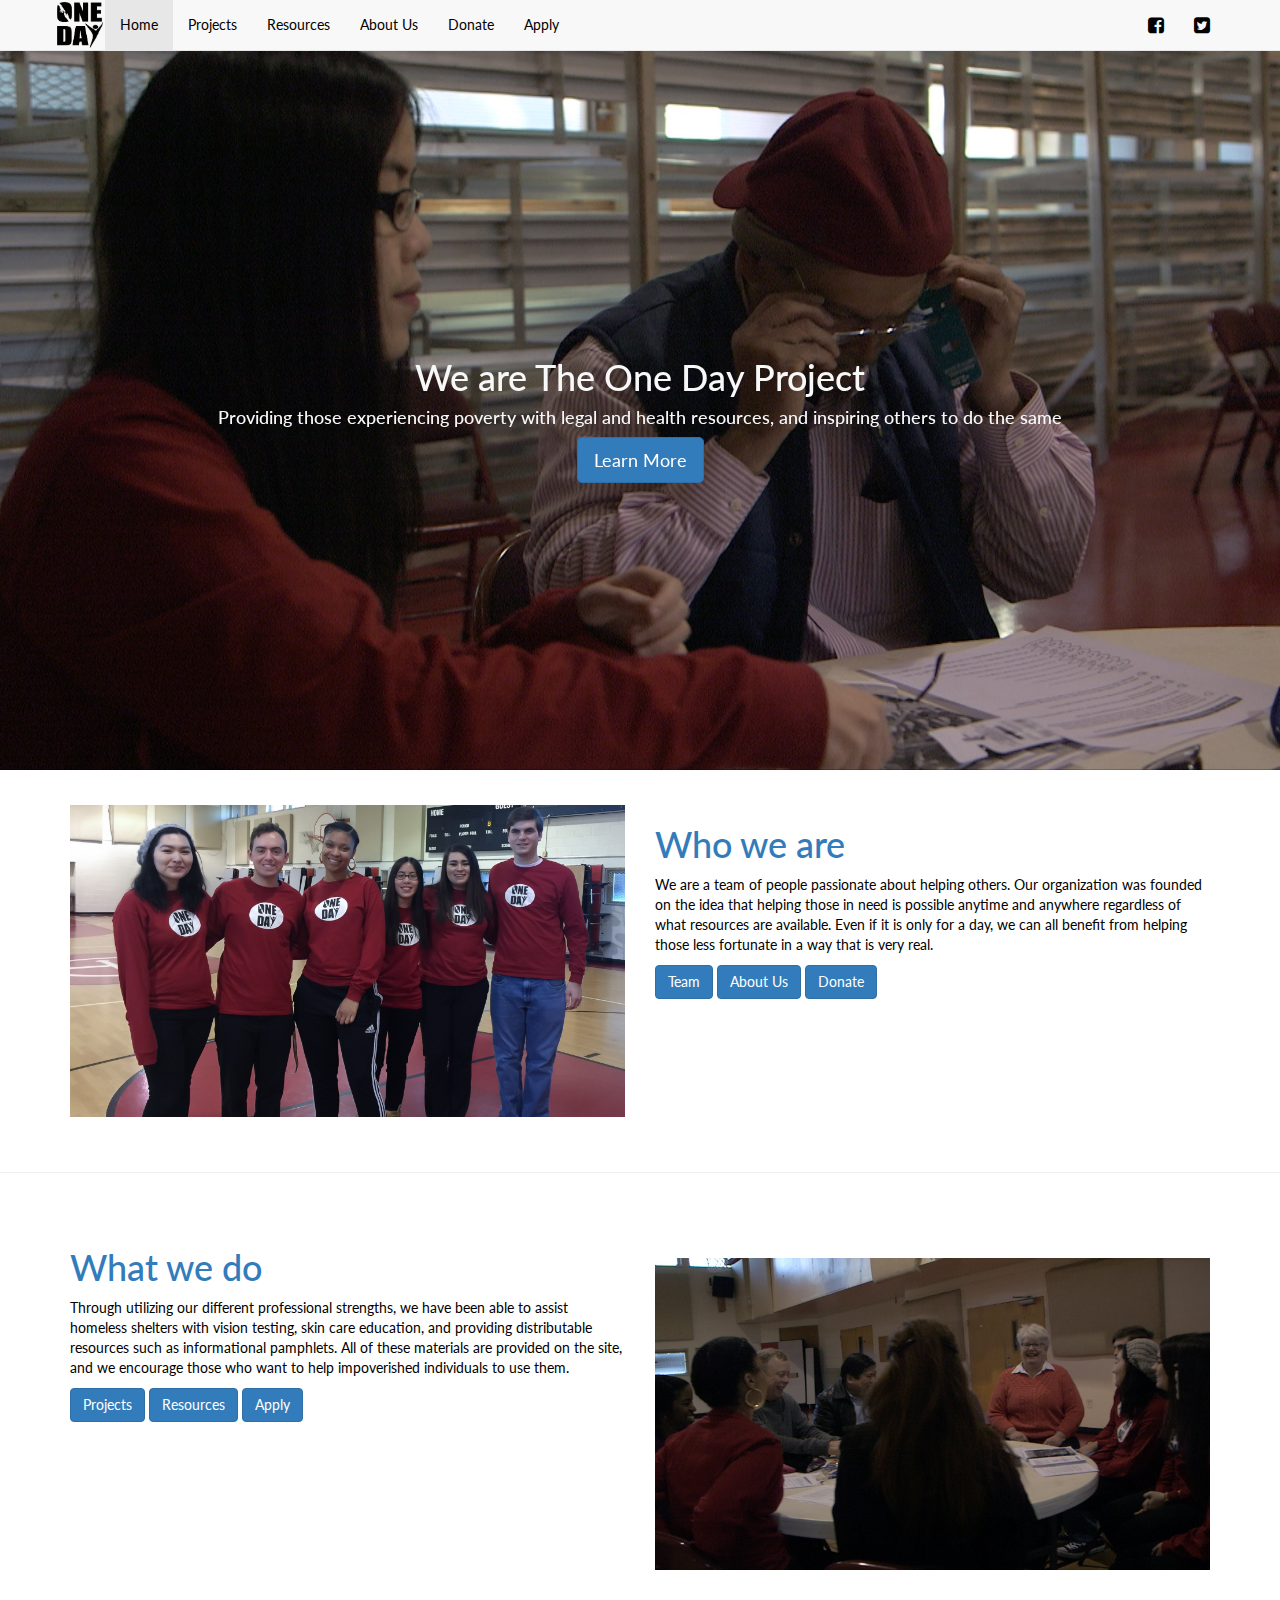
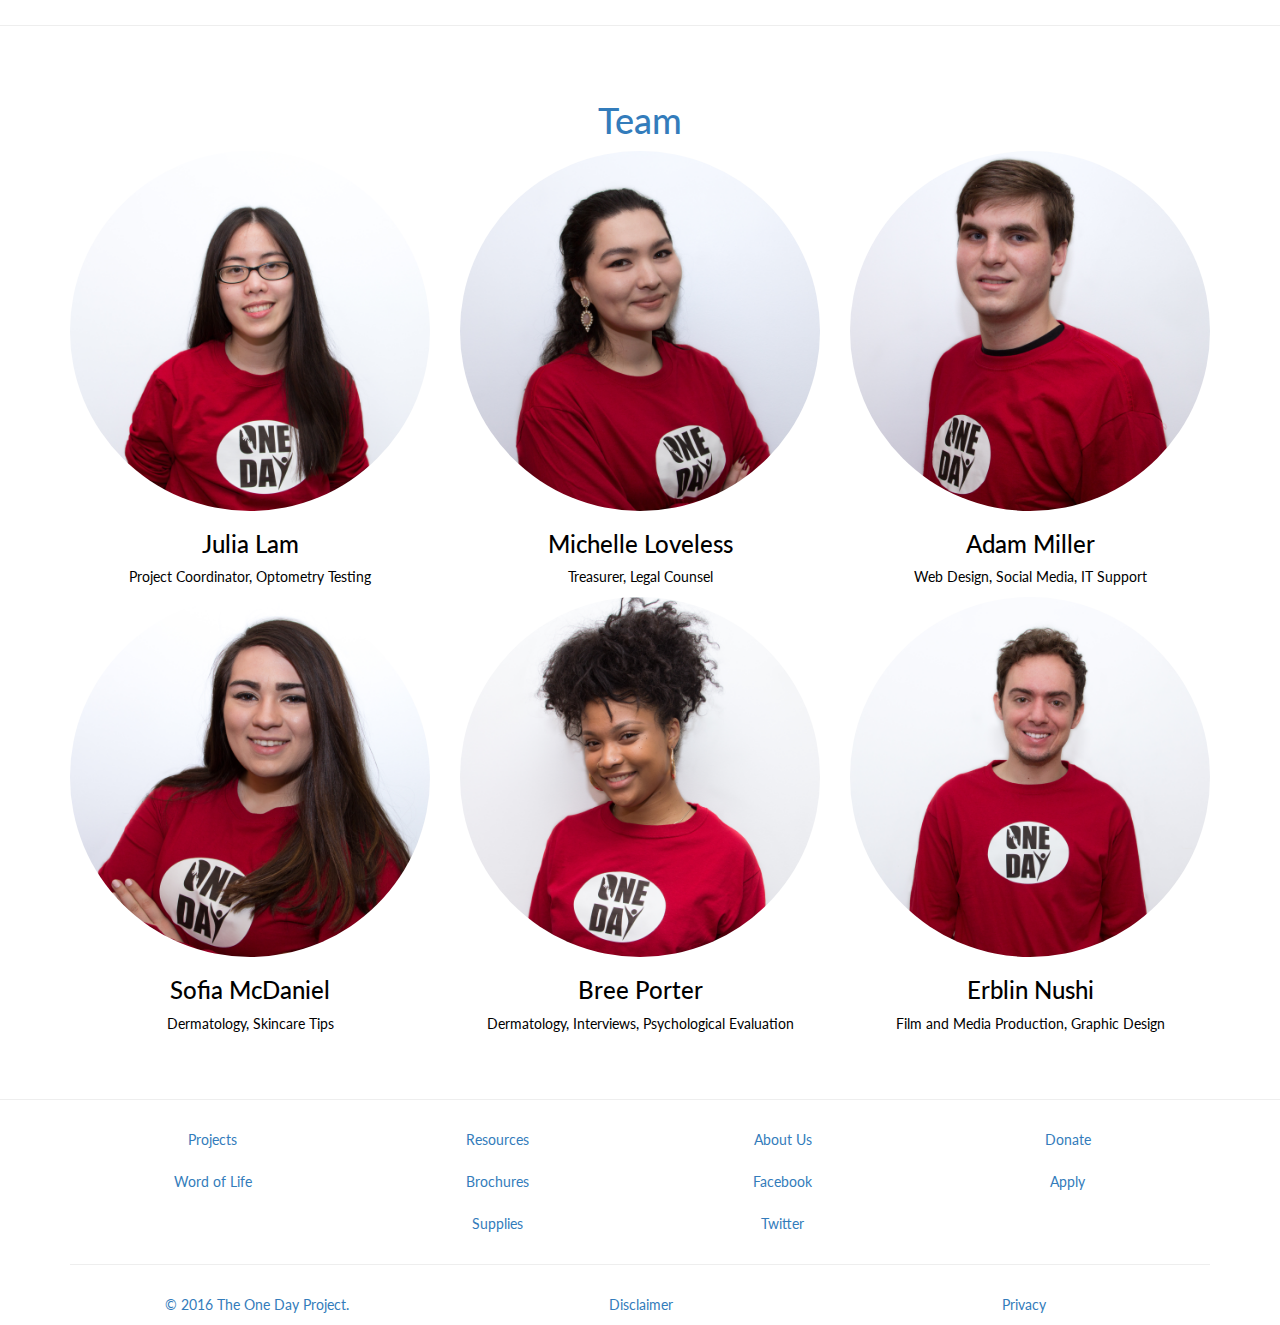
<file: index.html>
<!DOCTYPE html>
<html>
	<head>
		<link rel="apple-touch-icon" sizes="57x57" href="/apple-touch-icon-57x57.png">
		<link rel="apple-touch-icon" sizes="60x60" href="/apple-touch-icon-60x60.png">
		<link rel="apple-touch-icon" sizes="72x72" href="/apple-touch-icon-72x72.png">
		<link rel="apple-touch-icon" sizes="76x76" href="/apple-touch-icon-76x76.png">
		<link rel="apple-touch-icon" sizes="114x114" href="/apple-touch-icon-114x114.png">
		<link rel="apple-touch-icon" sizes="120x120" href="/apple-touch-icon-120x120.png">
		<link rel="apple-touch-icon" sizes="144x144" href="/apple-touch-icon-144x144.png">
		<link rel="apple-touch-icon" sizes="152x152" href="/apple-touch-icon-152x152.png">
		<link rel="apple-touch-icon" sizes="180x180" href="/apple-touch-icon-180x180.png">
		<link rel="icon" type="image/png" href="/favicon-32x32.png" sizes="32x32">
		<link rel="icon" type="image/png" href="/favicon-194x194.png" sizes="194x194">
		<link rel="icon" type="image/png" href="/favicon-96x96.png" sizes="96x96">
		<link rel="icon" type="image/png" href="/android-chrome-192x192.png" sizes="192x192">
		<link rel="icon" type="image/png" href="/favicon-16x16.png" sizes="16x16">
		<link rel="manifest" href="/manifest.json">
		<link rel="mask-icon" href="/safari-pinned-tab.svg" color="#000000">		
		<meta charset="utf-8">
		<meta name="viewport" content="width=device-width, initial-scale=1">
		<meta name="msapplication-TileColor" content="#da532c">
		<meta name="msapplication-TileImage" content="/mstile-144x144.png">
		<meta name="theme-color" content="#ffffff">
		<meta charset="utf-8">
		<meta name="viewport" content="width=device-width, initial-scale=1">
		<script type="text/javascript" src="/main/js/jquery.min.js"></script>
		<script type="text/javascript" src="/main/js/bootstrap.min.js"></script>
		<script type="text/javascript" src="/main/js/main.js"></script>
		<link href="/main/font-awesome/css/font-awesome.min.css" rel="stylesheet" type="text/css">
		<link href="/main/css/bootstrap.css" rel="stylesheet" type="text/css">
		<link href="/main/css/main.css" rel="stylesheet" type="text/css">
		<link href="res/css/main.css" rel="stylesheet" type="text/css">
		<title>The One Day Project</title>
	</head>
	<body>
		<nav class="navbar navbar-default navbar-fixed-top">
			<div class="container">
				<div class="navbar-header">
					<button type="button" class="navbar-toggle collapsed" data-toggle="collapse" data-target="#navbar" aria-expanded="false" aria-controls="navbar">
					<span class="sr-only">Toggle navigation</span>
					<span class="icon-bar"></span>
					<span class="icon-bar"></span>
					<span class="icon-bar"></span>
					</button>
					<a class="navbar-brand" href="/"><img src="/main/images/logosquare.png"/></a>
				</div>
				<div id="navbar" class="navbar-collapse collapse">
					<ul class="nav navbar-nav">
						<li class="active"><a href="/">Home</a></li>
						<li><a href="/projects/">Projects</a></li>
						<li><a href="/resources/">Resources</a></li>
						<li><a href="/about/">About Us</a></li>
						<li><a href="/donate/">Donate</a></li>
						<li><a href="/apply/">Apply</a></li>
					</ul>
					<ul class="nav navbar-nav navbar-right social">
						<li><a href="https://facebook.com/TheOneDayProject"><i class="fa fa-facebook-square fa-lg" aria-hidden="true"></i></a></li>
						<li><a href="https://twitter.com/OneDayProjectHQ"><i class="fa fa-twitter-square fa-lg" aria-hidden="true"></i></a></li>
					</ul>
				</div><!--/.nav-collapse -->
				<div id="navbar">
			</div>
		</nav>
		<div id="container">
			<div id="carousel" class="carousel slide carousel-fade" data-ride="carousel" data-pause="false" data-interval="5000">
				<div class="overlay">
					<h1>We are The One Day Project</h1>
					<h4 id="missionstatement">Providing those experiencing poverty with legal and health resources, and inspiring others to do the same</h2>
					<a id="btn-learnmore" class="btn btn-lg btn-primary" href="#learnmore">Learn More</a>
				</div>
				<div class="carousel-inner">
					<div class="active item">
						<img src="res/images/slide0.jpg"/>
					</div>
					<div class="item">
						<img src="res/images/slide1.jpg"/>
					</div>
					<div class="item">
						<img src="res/images/slide2.jpg"/>
					</div>
					<div class="item">
						<img src="res/images/slide3.jpg"/>
					</div>
					<div class="item">
						<img src="res/images/slide4.jpg"/>
					</div>
				</div>
			</div>
		</div>
		<div id="learnmore" class="section">
			<div class="container">
				<div class="row">
					<div class="col-md-6">
						<img src="res/images/whoweare.jpg" class="img-responsive">
					</div>
					<div class="col-md-6">
						<h1 class="text-primary">Who we are</h1>
						<p>We are a team of people passionate about helping others. Our organization was founded on the idea that helping those in need is possible anytime and anywhere regardless of what resources are available. Even if it is only for a day, we can all benefit from helping those less fortunate in a way that is very real.</p>
						<a class="btn btn-primary" href="#team">Team</a>
						<a class="btn btn-primary" href="/about/">About Us</a>
						<a class="btn btn-primary" href="/donate/">Donate</a>
					</div>
				</div>
			</div>
		</div>
		<hr/>
		<div class="section">
			<div class="container">
				<div class="row">
					<div class="col-md-6">
						<h1 class="text-primary">What we do</h1>
						<p>Through utilizing our different professional strengths, we have been able to assist homeless shelters with vision testing, skin care education, and providing distributable resources such as informational pamphlets. All of these materials are provided on the site, and we encourage those who want to help impoverished individuals to use them.</p>
						<a class="btn btn-primary" href="/projects/">Projects</a>
						<a class="btn btn-primary" href="/resources/">Resources</a>
						<a class="btn btn-primary" href="/apply/">Apply</a>
					</div>
					<div class="col-md-6" style="padding-top: 30px;">
						<img src="res/images/whatwedo.jpg" class="img-responsive">
					</div>
				</div>
			</div>
		</div>
		<hr/>
		<div id="team" class="section">
			<div class="container">
				<div class="row">
					<div class="col-md-12">
						<h1 class="text-center text-primary">Team</h1>
					</div>
				</div>
				<div class="row">
					<div class="col-md-4">
						<img src="/about/res/images/julia_headshot.png" class="center-block img-circle img-responsive">
						<h3 class="text-center">Julia Lam</h3>
						<p class="text-center">Project Coordinator, Optometry Testing</p>
					</div>
					<div class="col-md-4">
						<img src="/about/res/images/michelle_headshot.png" class="center-block img-circle img-responsive">
						<h3 class="text-center">Michelle Loveless</h3>
						<p class="text-center">Treasurer, Legal Counsel</p>
					</div>
					<div class="col-md-4">
						<img src="/about/res/images/adam_headshot.png" class="center-block img-circle img-responsive">
						<h3 class="text-center">Adam Miller</h3>
						<p class="text-center">Web Design, Social Media, IT Support</p>
					</div>
					<div class="col-md-4">
						<img src="/about/res/images/sofia_headshot.png" class="center-block img-circle img-responsive">
						<h3 class="text-center">Sofia McDaniel</h3>
						<p class="text-center">Dermatology, Skincare Tips</p>
					</div>
					<div class="col-md-4">
						<img src="/about/res/images/bree_headshot.png" class="center-block img-circle img-responsive">
						<h3 class="text-center">Bree Porter</h3>
						<p class="text-center">Dermatology, Interviews, Psychological Evaluation</p>
					</div>
					<div class="col-md-4">
						<img src="/about/res/images/erblin_headshot.png" class="center-block img-circle img-responsive">
						<h3 class="text-center">Erblin Nushi</h3>
						<p class="text-center">Film and Media Production, Graphic Design</p>
					</div>
				</div>
			</div>
		</div>
		<hr/>
		<div class="container text-center">
		<div class="row">
			<div class="col-lg-12">
			<div class="col-md-3">
				<ul class="nav nav-pills nav-stacked">
					<li><a href="/projects/">Projects</a></li>
					<li><a href="/projects/#wordoflife">Word of Life</a></li>
				</ul>
			</div>
			<div class="col-md-3">
				<ul class="nav nav-pills nav-stacked">
					<li><a href="/resources/">Resources</a></li>
					<li><a href="/resources/#brochures">Brochures</a></li>
					<li><a href="/resources/#supplies">Supplies</a></li>
				</ul>
			</div>
			<div class="col-md-3">
				<ul class="nav nav-pills nav-stacked">
					<li><a href="/about/">About Us</a></li>
					<li><a href="https://facebook.com/TheOneDayProject">Facebook</a></li>
					<li><a href="https://twitter.com/OneDayProjectHQ">Twitter</a></li>
				</ul>
			</div>
			<div class="col-md-3">
				<ul class="nav nav-pills nav-stacked">
					<li><a href="/donate/">Donate</a></li>
					<li><a href="/apply/">Apply</a></li>
				</ul>
			</div>  
			</div>
		</div>
		<hr/>
			<div class="row">
				<div class="col-lg-12">
					<ul class="nav nav-pills nav-justified">
						<li><a href="/">© 2016 The One Day Project.</a></li>
						<li><a href="/main/Disclaimer.pdf">Disclaimer</a></li>
						<li><a href="/main/Privacy.pdf">Privacy</a></li>
					</ul>
				</div>
			</div>
		</div>
	</body>
</html>
</file>
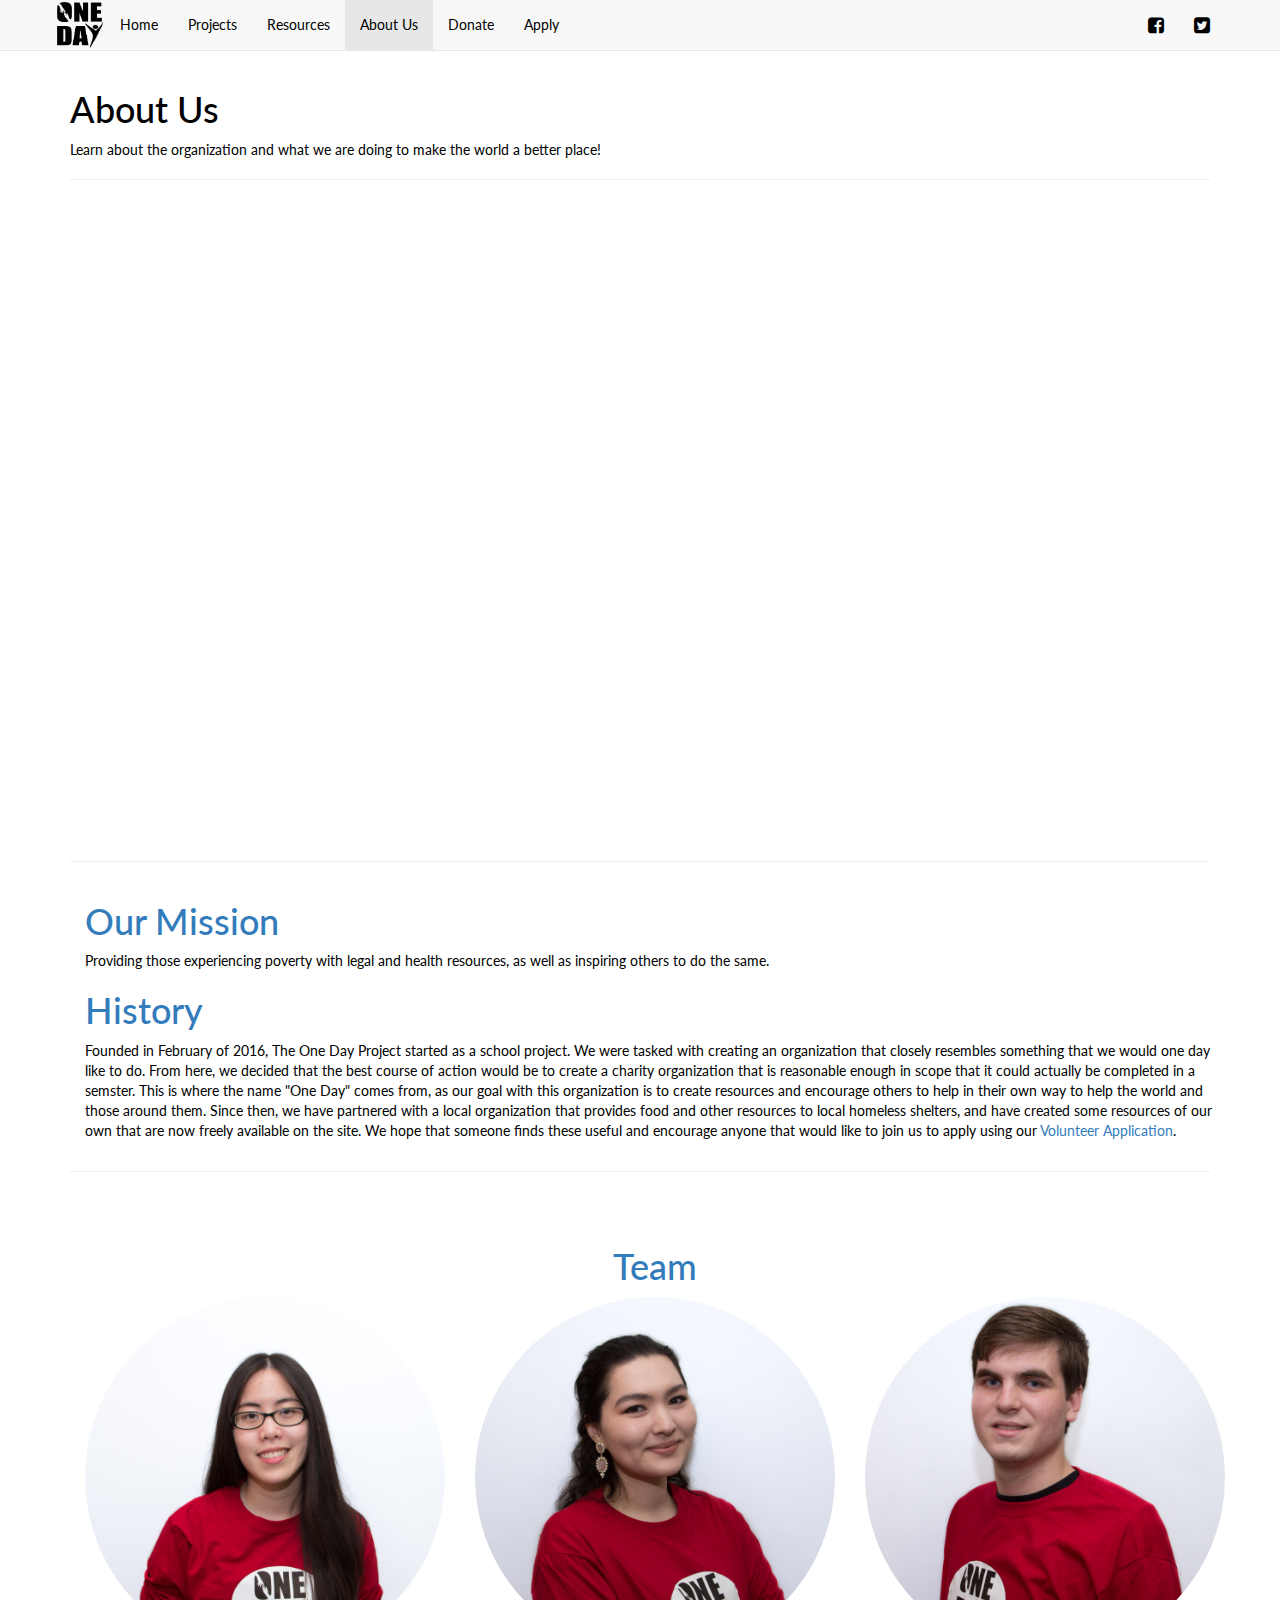
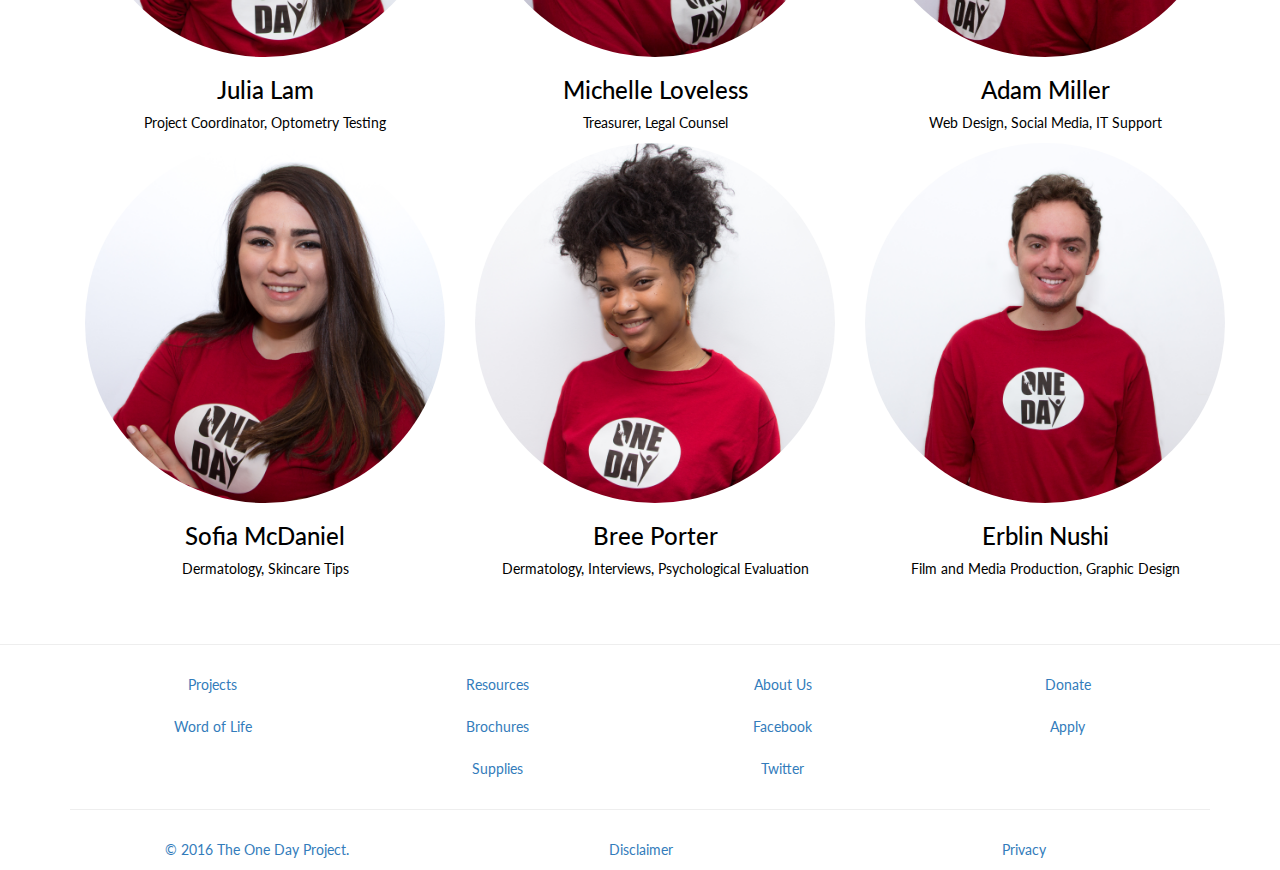
<file: about/index.html>
<!DOCTYPE html>
<html>
	<head>
		<link rel="apple-touch-icon" sizes="57x57" href="/apple-touch-icon-57x57.png">
		<link rel="apple-touch-icon" sizes="60x60" href="/apple-touch-icon-60x60.png">
		<link rel="apple-touch-icon" sizes="72x72" href="/apple-touch-icon-72x72.png">
		<link rel="apple-touch-icon" sizes="76x76" href="/apple-touch-icon-76x76.png">
		<link rel="apple-touch-icon" sizes="114x114" href="/apple-touch-icon-114x114.png">
		<link rel="apple-touch-icon" sizes="120x120" href="/apple-touch-icon-120x120.png">
		<link rel="apple-touch-icon" sizes="144x144" href="/apple-touch-icon-144x144.png">
		<link rel="apple-touch-icon" sizes="152x152" href="/apple-touch-icon-152x152.png">
		<link rel="apple-touch-icon" sizes="180x180" href="/apple-touch-icon-180x180.png">
		<link rel="icon" type="image/png" href="/favicon-32x32.png" sizes="32x32">
		<link rel="icon" type="image/png" href="/favicon-194x194.png" sizes="194x194">
		<link rel="icon" type="image/png" href="/favicon-96x96.png" sizes="96x96">
		<link rel="icon" type="image/png" href="/android-chrome-192x192.png" sizes="192x192">
		<link rel="icon" type="image/png" href="/favicon-16x16.png" sizes="16x16">
		<link rel="manifest" href="/manifest.json">
		<link rel="mask-icon" href="/safari-pinned-tab.svg" color="#000000">		
		<meta charset="utf-8">
		<meta name="viewport" content="width=device-width, initial-scale=1">
		<meta name="msapplication-TileColor" content="#da532c">
		<meta name="msapplication-TileImage" content="/mstile-144x144.png">
		<meta name="theme-color" content="#ffffff">		
		<meta charset="utf-8">
		<meta name="viewport" content="width=device-width, initial-scale=1">
		<script type="text/javascript" src="/main/js/jquery.min.js"></script>
		<script type="text/javascript" src="/main/js/bootstrap.min.js"></script>
		<script type="text/javascript" src="/main/js/main.js"></script>
		<link href="/main/font-awesome/css/font-awesome.min.css" rel="stylesheet" type="text/css">
		<link href="/main/css/bootstrap.css" rel="stylesheet" type="text/css">
		<link href="/main/css/main.css" rel="stylesheet" type="text/css">
		<link href="res/css/main.css" rel="stylesheet" type="text/css">
		<title>About Us - The One Day Project</title>
	</head>
	<body>
		<nav class="navbar navbar-default navbar-fixed-top">
			<div class="container">
				<div class="navbar-header">
					<button type="button" class="navbar-toggle collapsed" data-toggle="collapse" data-target="#navbar" aria-expanded="false" aria-controls="navbar">
					<span class="sr-only">Toggle navigation</span>
					<span class="icon-bar"></span>
					<span class="icon-bar"></span>
					<span class="icon-bar"></span>
					</button>
					<a class="navbar-brand" href="/"><img src="/main/images/logosquare.png"/></a>
				</div>
				<div id="navbar" class="navbar-collapse collapse">
					<ul class="nav navbar-nav">
						<li><a href="/">Home</a></li>
						<li><a href="/projects/">Projects</a></li>
						<li><a href="/resources/">Resources</a></li>
						<li class="active"><a href="/about/">About Us</a></li>
						<li><a href="/donate/">Donate</a></li>
						<li><a href="/apply/">Apply</a></li>
					</ul>
					<ul class="nav navbar-nav navbar-right social">
						<li><a href="https://facebook.com/TheOneDayProject"><i class="fa fa-facebook-square fa-lg" aria-hidden="true"></i></a></li>
						<li><a href="https://twitter.com/OneDayProjectHQ"><i class="fa fa-twitter-square fa-lg" aria-hidden="true"></i></a></li>
					</ul>
				</div><!--/.nav-collapse -->
				<div id="navbar">
			</div>
		</nav>
		<div class="container">
			<div class="page-header">
				<h1>About Us</h1>
				<p>Learn about the organization and what we are doing to make the world a better place!</p>
			</div>
			<div id="video" class="embed-responsive embed-responsive-16by9">
				<iframe src="https://player.vimeo.com/video/163489790?title=0&badge=0&byline=0&portrait=0" frameborder="0" webkitallowfullscreen mozallowfullscreen allowfullscreen></iframe>
			</div>
			<hr/>
			<div class="container">
				<h1 class="text-primary">Our Mission</h1>
				<p>Providing those experiencing poverty with legal and health resources, as well as inspiring others to do the same.</p>
				<h1 class="text-primary">History</h1>
				<p>Founded in February of 2016, The One Day Project started as a school project. We were tasked with creating an organization that closely resembles something that we would one day like to do. From here, we decided that the best course of action would be to create a charity organization that is reasonable enough in scope that it could actually be completed in a semster. This is where the name "One Day" comes from, as our goal with this organization is to create resources and encourage others to help in their own way to help the world and those around them. Since then, we have partnered with a local organization that provides food and other resources to local homeless shelters, and have created some resources of our own that are now freely available on the site. We hope that someone finds these useful and encourage anyone that would like to join us to apply using our <a href="/apply/">Volunteer Application</a>.</p>
			</div>
			<hr/>
			<div id="team" class="section">
				<div class="container">
					<div class="row">
						<div class="col-md-12">
							<h1 class="text-center text-primary">Team</h1>
						</div>
					</div>
					<div class="row">
						<div class="col-md-4">
							<img src="res/images/julia_headshot.png" class="center-block img-circle img-responsive">
							<h3 class="text-center">Julia Lam</h3>
							<p class="text-center">Project Coordinator, Optometry Testing</p>
						</div>
						<div class="col-md-4">
							<img src="res/images/michelle_headshot.png" class="center-block img-circle img-responsive">
							<h3 class="text-center">Michelle Loveless</h3>
							<p class="text-center">Treasurer, Legal Counsel</p>
						</div>
						<div class="col-md-4">
							<img src="res/images/adam_headshot.png" class="center-block img-circle img-responsive">
							<h3 class="text-center">Adam Miller</h3>
							<p class="text-center">Web Design, Social Media, IT Support</p>
						</div>
						<div class="col-md-4">
							<img src="res/images/sofia_headshot.png" class="center-block img-circle img-responsive">
							<h3 class="text-center">Sofia McDaniel</h3>
							<p class="text-center">Dermatology, Skincare Tips</p>
						</div>
						<div class="col-md-4">
							<img src="res/images/bree_headshot.png" class="center-block img-circle img-responsive">
							<h3 class="text-center">Bree Porter</h3>
							<p class="text-center">Dermatology, Interviews, Psychological Evaluation</p>
						</div>
						<div class="col-md-4">
							<img src="res/images/erblin_headshot.png" class="center-block img-circle img-responsive">
							<h3 class="text-center">Erblin Nushi</h3>
							<p class="text-center">Film and Media Production, Graphic Design</p>
						</div>
					</div>
				</div>
			</div>
		</div>
		<hr/>
		<div class="container text-center">
		<div class="row">
			<div class="col-lg-12">
			<div class="col-md-3">
				<ul class="nav nav-pills nav-stacked">
					<li><a href="/projects/">Projects</a></li>
					<li><a href="/projects/#wordoflife">Word of Life</a></li>
				</ul>
			</div>
			<div class="col-md-3">
				<ul class="nav nav-pills nav-stacked">
					<li><a href="/resources/">Resources</a></li>
					<li><a href="/resources/#brochures">Brochures</a></li>
					<li><a href="/resources/#supplies">Supplies</a></li>
				</ul>
			</div>
			<div class="col-md-3">
				<ul class="nav nav-pills nav-stacked">
					<li><a href="/about/">About Us</a></li>
					<li><a href="https://facebook.com/TheOneDayProject">Facebook</a></li>
					<li><a href="https://twitter.com/OneDayProjectHQ">Twitter</a></li>
				</ul>
			</div>
			<div class="col-md-3">
				<ul class="nav nav-pills nav-stacked">
					<li><a href="/donate/">Donate</a></li>
					<li><a href="/apply/">Apply</a></li>
				</ul>
			</div>  
			</div>
		</div>
		<hr/>
			<div class="row">
				<div class="col-lg-12">
					<ul class="nav nav-pills nav-justified">
						<li><a href="/">© 2016 The One Day Project.</a></li>
						<li><a href="/main/Disclaimer.pdf">Disclaimer</a></li>
						<li><a href="/main/Privacy.pdf">Privacy</a></li>
					</ul>
				</div>
			</div>
		</div>
	</body>
</html>
</file>
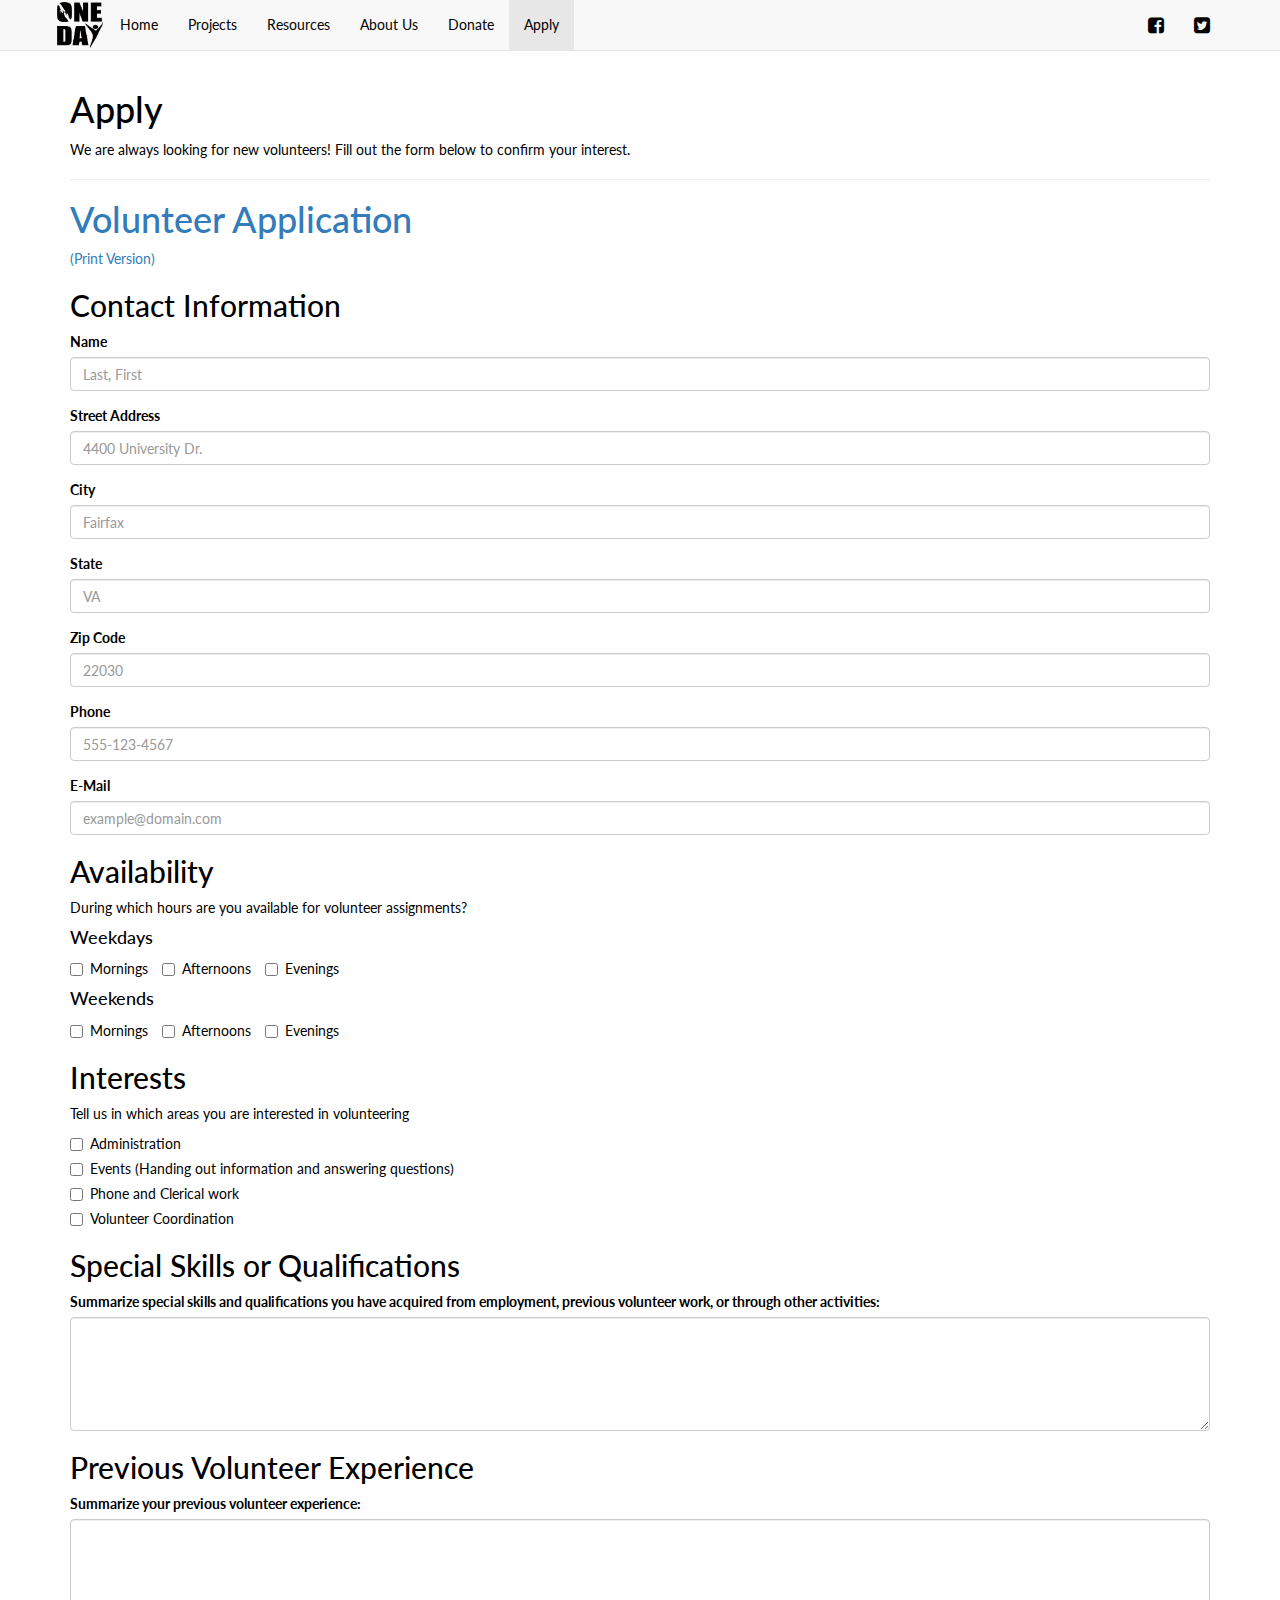
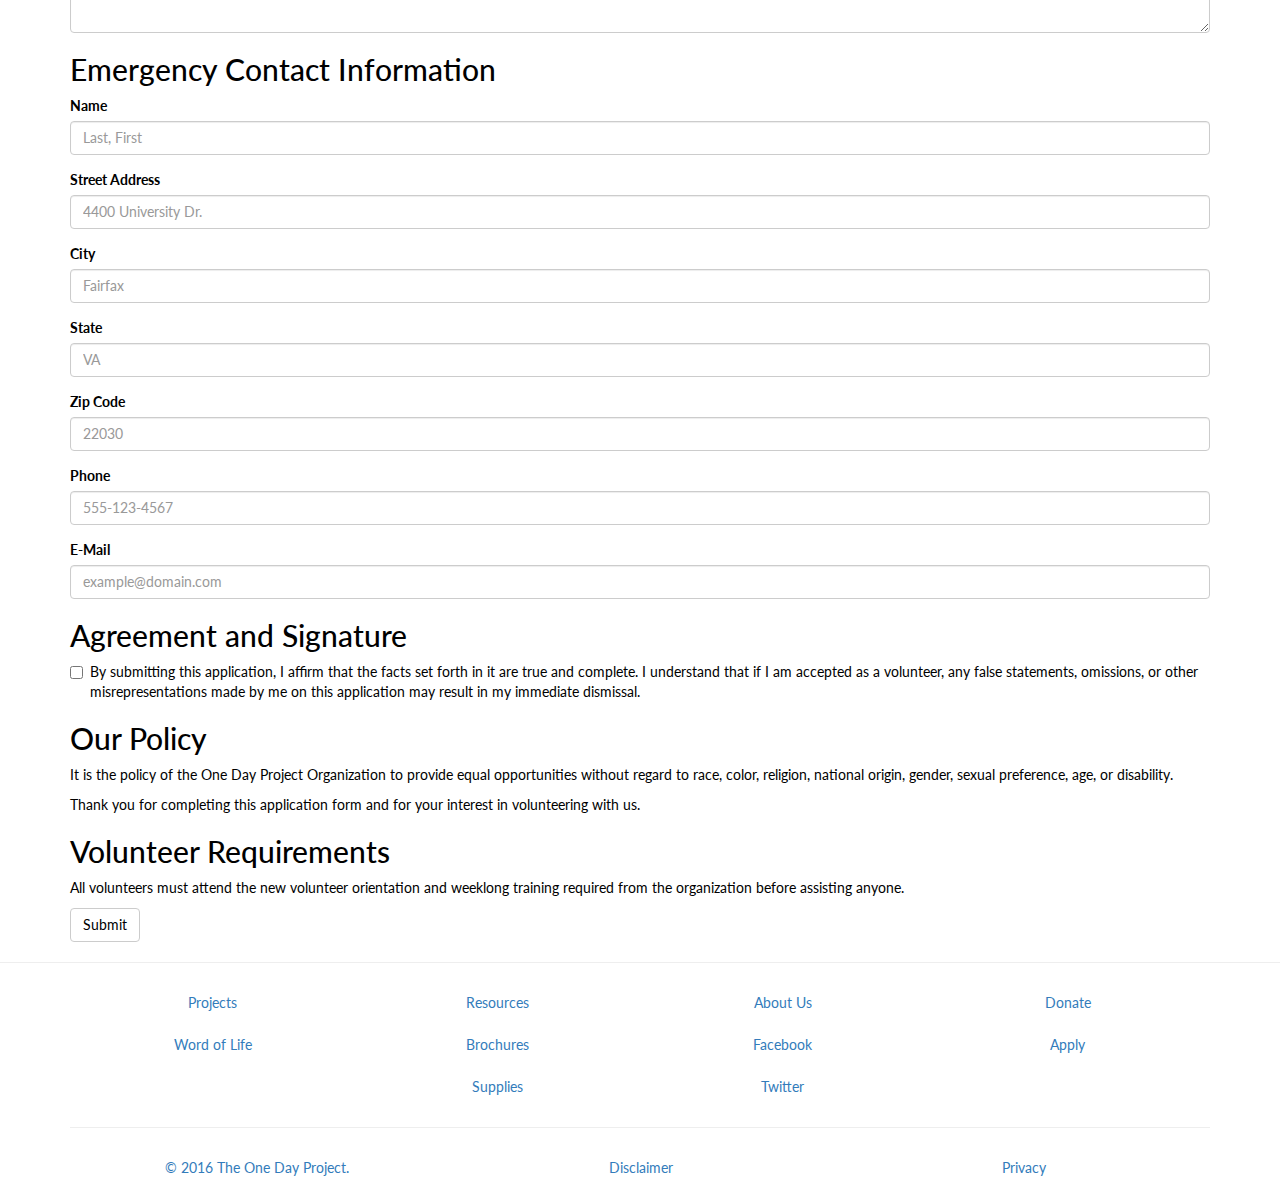
<file: apply/index.html>
<!DOCTYPE html>
<html>
    <head>
        <link rel="apple-touch-icon" sizes="57x57" href="/apple-touch-icon-57x57.png">
        <link rel="apple-touch-icon" sizes="60x60" href="/apple-touch-icon-60x60.png">
        <link rel="apple-touch-icon" sizes="72x72" href="/apple-touch-icon-72x72.png">
        <link rel="apple-touch-icon" sizes="76x76" href="/apple-touch-icon-76x76.png">
        <link rel="apple-touch-icon" sizes="114x114" href="/apple-touch-icon-114x114.png">
        <link rel="apple-touch-icon" sizes="120x120" href="/apple-touch-icon-120x120.png">
        <link rel="apple-touch-icon" sizes="144x144" href="/apple-touch-icon-144x144.png">
        <link rel="apple-touch-icon" sizes="152x152" href="/apple-touch-icon-152x152.png">
        <link rel="apple-touch-icon" sizes="180x180" href="/apple-touch-icon-180x180.png">
        <link rel="icon" type="image/png" href="/favicon-32x32.png" sizes="32x32">
        <link rel="icon" type="image/png" href="/favicon-194x194.png" sizes="194x194">
        <link rel="icon" type="image/png" href="/favicon-96x96.png" sizes="96x96">
        <link rel="icon" type="image/png" href="/android-chrome-192x192.png" sizes="192x192">
        <link rel="icon" type="image/png" href="/favicon-16x16.png" sizes="16x16">
        <link rel="manifest" href="/manifest.json">
        <link rel="mask-icon" href="/safari-pinned-tab.svg" color="#000000">		
        <meta charset="utf-8">
        <meta name="viewport" content="width=device-width, initial-scale=1">
        <meta name="msapplication-TileColor" content="#da532c">
        <meta name="msapplication-TileImage" content="/mstile-144x144.png">
        <meta name="theme-color" content="#ffffff">		
        <meta charset="utf-8">
        <meta name="viewport" content="width=device-width, initial-scale=1">
        <script type="text/javascript" src="/main/js/jquery.min.js"></script>
        <script type="text/javascript" src="/main/js/bootstrap.min.js"></script>
        <script type="text/javascript" src="/main/js/main.js"></script>
        <link href="/main/font-awesome/css/font-awesome.min.css" rel="stylesheet" type="text/css">
        <link href="/main/css/bootstrap.css" rel="stylesheet" type="text/css">
        <link href="/main/css/main.css" rel="stylesheet" type="text/css">
        <title>Apply - The One Day Project</title>
    </head>
    <body>
        <nav class="navbar navbar-default navbar-fixed-top">
            <div class="container">
                <div class="navbar-header">
                    <button type="button" class="navbar-toggle collapsed" data-toggle="collapse" data-target="#navbar" aria-expanded="false" aria-controls="navbar">
                    <span class="sr-only">Toggle navigation</span>
                    <span class="icon-bar"></span>
                    <span class="icon-bar"></span>
                    <span class="icon-bar"></span>
                    </button>
                    <a class="navbar-brand" href="/"><img src="/main/images/logosquare.png"/></a>
                </div>
                <div id="navbar" class="navbar-collapse collapse">
                    <ul class="nav navbar-nav">
                        <li><a href="/">Home</a></li>
                        <li><a href="/projects/">Projects</a></li>
                        <li><a href="/resources/">Resources</a></li>
                        <li><a href="/about/">About Us</a></li>
                        <li><a href="/donate/">Donate</a></li>
                        <li class="active"><a href="/apply/">Apply</a></li>
                    </ul>
                    <ul class="nav navbar-nav navbar-right social">
                        <li><a href="https://facebook.com/TheOneDayProject"><i class="fa fa-facebook-square fa-lg" aria-hidden="true"></i></a></li>
                        <li><a href="https://twitter.com/OneDayProjectHQ"><i class="fa fa-twitter-square fa-lg" aria-hidden="true"></i></a></li>
                    </ul>
                </div><!--/.nav-collapse -->
                <div id="navbar">
            </div>
        </nav>
        <div class="container">
            <div class="page-header">
                <h1>Apply</h1>
                <p>We are always looking for new volunteers! Fill out the form below to confirm your interest.</p>
            </div>
            <h1 class="text-primary">Volunteer Application</h4>
            <a href="res/VolunteerForm_2016.pdf" target="_blank">(Print Version)</a>
            <form role="form">
                <h2 class="text-secondary">Contact Information</h2>
                <div class="form-group">
                    <label for="name">Name</label>
                    <input type="name" class="form-control" id="name" placeholder="Last, First">
                </div>
                <div class="form-group">
                    <label for="address">Street Address</label>
                    <input type="address" class="form-control" id="address" placeholder="4400 University Dr.">
                </div>
                <div class="form-group">
                    <label for="city">City</label>
                    <input type="city" class="form-control" id="city" placeholder="Fairfax">
                </div>
                <div class="form-group">
                    <label for="state">State</label>
                    <input type="state" class="form-control" id="state" placeholder="VA">
                </div>
                <div class="form-group">
                    <label for="zip">Zip Code</label>
                    <input type="zip" class="form-control" id="zip" placeholder="22030">
                </div>
                <div class="form-group">
                    <label for="phone">Phone</label>
                    <input type="phone" class="form-control" id="phone" placeholder="555-123-4567">
                </div>
                <div class="form-group">
                    <label for="email">E-Mail</label>
                    <input type="email" class="form-control" id="email" placeholder="example@domain.com">
                </div>
                <h2 class="text-secondary">Availability</h2>
                <p>During which hours are you available for volunteer assignments?</p>
                <h4>Weekdays</h4>
                <label class="checkbox-inline"><input type="checkbox" value="">Mornings</label>
                <label class="checkbox-inline"><input type="checkbox" value="">Afternoons</label>
                <label class="checkbox-inline"><input type="checkbox" value="">Evenings</label>
                <h4>Weekends</h4>
                <label class="checkbox-inline"><input type="checkbox" value="">Mornings</label>
                <label class="checkbox-inline"><input type="checkbox" value="">Afternoons</label>
                <label class="checkbox-inline"><input type="checkbox" value="">Evenings</label>
                <br/>
                <h2 class="text-secondary">Interests</h2>
                <p>Tell us in which areas you are interested in volunteering</p>
                <div class="checkbox">
                    <label><input type="checkbox" value="">Administration</label>
                </div>
                <div class="checkbox">
                    <label><input type="checkbox" value="">Events (Handing out information and answering questions)</label>
                </div>
                <div class="checkbox">
                    <label><input type="checkbox" value="">Phone and Clerical work</label>
                </div>
                <div class="checkbox">
                    <label><input type="checkbox" value="">Volunteer Coordination</label>
                </div>
                <h2 class="text-secondary">Special Skills or Qualifications</h2>
                <p></p>
                <div class="form-group">
                    <label for="skills">Summarize special skills and qualifications you have acquired from employment, previous volunteer work, or through other activities:</label>
                    <textarea class="form-control" rows="5" id="comment"></textarea>
                </div>
                <h2 class="text-secondary">Previous Volunteer Experience</h2>
                <div class="form-group">
                    <label for="emergency_experience">Summarize your previous volunteer experience:</label>
                    <textarea class="form-control" rows="5" id="emergency_experience"></textarea>
                </div>
                <h2 class="text-secondary">Emergency Contact Information</h2>
                <div class="form-group">
                    <label for="emergency_name">Name</label>
                    <input type="emergency_name" class="form-control" id="emergency_name" placeholder="Last, First">
                </div>
                <div class="form-group">
                    <label for="emergency_address">Street Address</label>
                    <input type="emergency_address" class="form-control" id="emergency_address" placeholder="4400 University Dr.">
                </div>
                <div class="form-group">
                    <label for="emergency_city">City</label>
                    <input type="emergency_city" class="form-control" id="emergency_city" placeholder="Fairfax">
                </div>
                <div class="form-group">
                    <label for="emergency_state">State</label>
                    <input type="emergency_state" class="form-control" id="emergency_state" placeholder="VA">
                </div>
                <div class="form-group">
                    <label for="emergency_zip">Zip Code</label>
                    <input type="emergency_zip" class="form-control" id="emergency_zip" placeholder="22030">
                </div>
                <div class="form-group">
                    <label for="emergency_phone">Phone</label>
                    <input type="emergency_phone" class="form-control" id="emergency_phone" placeholder="555-123-4567">
                </div>
                <div class="form-group">
                    <label for="emergency_email">E-Mail</label>
                    <input type="emergency_email" class="form-control" id="emergency_email" placeholder="example@domain.com">
                </div>
                <h2 class="text-secondary">Agreement and Signature</h2>
                <div class="checkbox">
                    <label><input type="checkbox" value="">By submitting this application, I affirm that the facts set forth in it are true and complete. I understand that if I am accepted as a volunteer, any false statements, omissions, or other misrepresentations made by me on this application may result in my immediate dismissal.</label>
                </div>
                <h2 class="text-secondary">Our Policy</h2>
                <p>It is the policy of the One Day Project Organization to provide equal opportunities without regard to race, color, religion, national origin, gender, sexual preference, age, or disability.</p>
                <p>Thank you for completing this application form and for your interest in volunteering with us.</p>
                <h2 class="text-secondary">Volunteer Requirements</h2>
                <p>All volunteers must attend the new volunteer orientation and weeklong training required from the organization before assisting anyone.</p>
                <button type="submit" class="btn btn-default" onclick="alert('The One Day Project was created for a school project and does not currently accept applications. Sorry!');">Submit</button>
            </form>
        </div>
        <hr/>
        <div class="container text-center">
        <div class="row">
            <div class="col-lg-12">
            <div class="col-md-3">
                <ul class="nav nav-pills nav-stacked">
                    <li><a href="/projects/">Projects</a></li>
                    <li><a href="/projects/#wordoflife">Word of Life</a></li>
                </ul>
            </div>
            <div class="col-md-3">
                <ul class="nav nav-pills nav-stacked">
                    <li><a href="/resources/">Resources</a></li>
                    <li><a href="/resources/#brochures">Brochures</a></li>
                    <li><a href="/resources/#supplies">Supplies</a></li>
                </ul>
            </div>
            <div class="col-md-3">
                <ul class="nav nav-pills nav-stacked">
                    <li><a href="/about/">About Us</a></li>
                    <li><a href="https://facebook.com/TheOneDayProject">Facebook</a></li>
                    <li><a href="https://twitter.com/OneDayProjectHQ">Twitter</a></li>
                </ul>
            </div>
            <div class="col-md-3">
                <ul class="nav nav-pills nav-stacked">
                    <li><a href="/donate/">Donate</a></li>
                    <li><a href="/apply/">Apply</a></li>
                </ul>
            </div>  
            </div>
        </div>
        <hr/>
            <div class="row">
                <div class="col-lg-12">
                    <ul class="nav nav-pills nav-justified">
                        <li><a href="/">© 2016 The One Day Project.</a></li>
                        <li><a href="/main/Disclaimer.pdf">Disclaimer</a></li>
                        <li><a href="/main/Privacy.pdf">Privacy</a></li>
                    </ul>
                </div>
            </div>
        </div>
    </body>
</html>
</file>
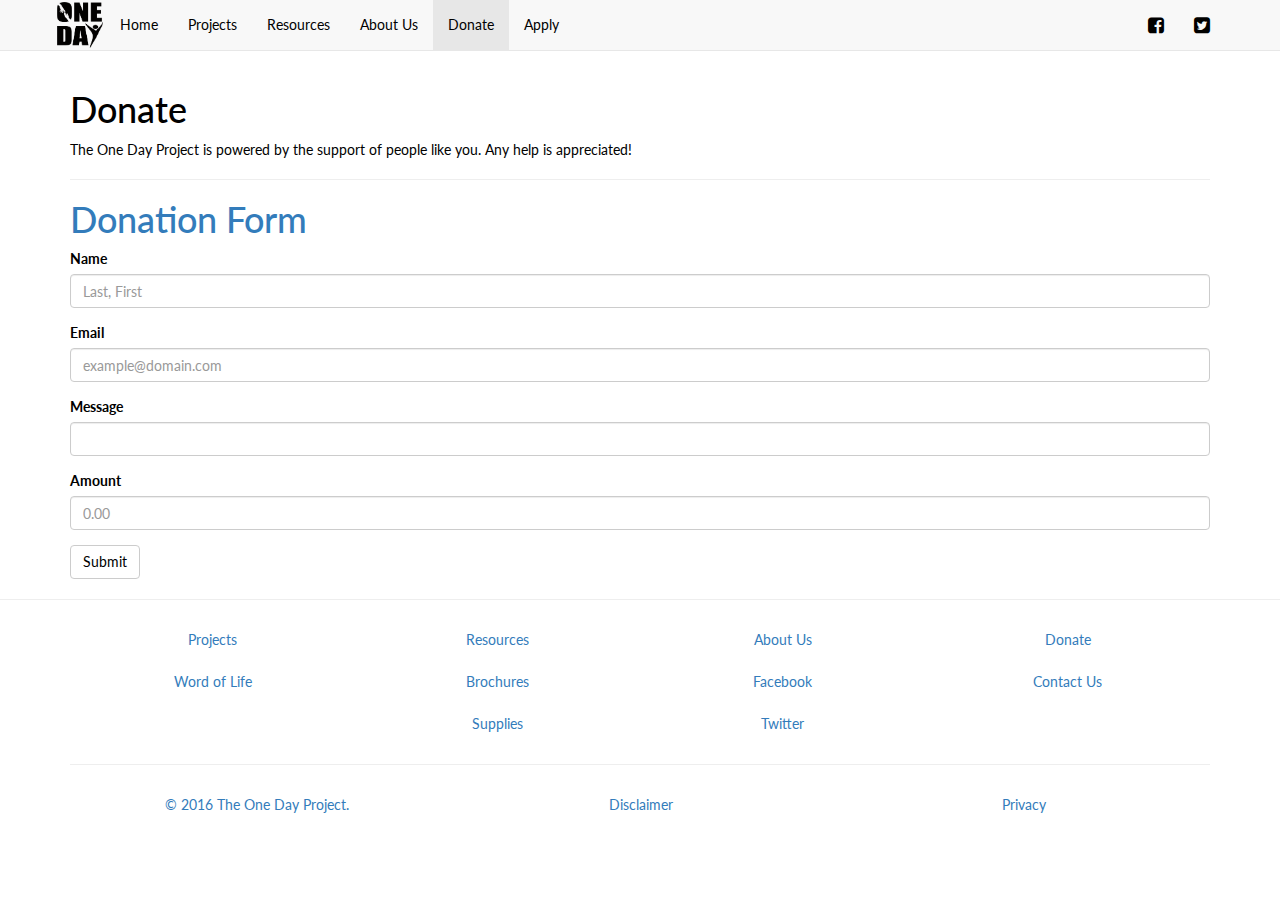
<file: donate/index.html>
<!DOCTYPE html>
<html>
	<head>
		<link rel="apple-touch-icon" sizes="57x57" href="/apple-touch-icon-57x57.png">
		<link rel="apple-touch-icon" sizes="60x60" href="/apple-touch-icon-60x60.png">
		<link rel="apple-touch-icon" sizes="72x72" href="/apple-touch-icon-72x72.png">
		<link rel="apple-touch-icon" sizes="76x76" href="/apple-touch-icon-76x76.png">
		<link rel="apple-touch-icon" sizes="114x114" href="/apple-touch-icon-114x114.png">
		<link rel="apple-touch-icon" sizes="120x120" href="/apple-touch-icon-120x120.png">
		<link rel="apple-touch-icon" sizes="144x144" href="/apple-touch-icon-144x144.png">
		<link rel="apple-touch-icon" sizes="152x152" href="/apple-touch-icon-152x152.png">
		<link rel="apple-touch-icon" sizes="180x180" href="/apple-touch-icon-180x180.png">
		<link rel="icon" type="image/png" href="/favicon-32x32.png" sizes="32x32">
		<link rel="icon" type="image/png" href="/favicon-194x194.png" sizes="194x194">
		<link rel="icon" type="image/png" href="/favicon-96x96.png" sizes="96x96">
		<link rel="icon" type="image/png" href="/android-chrome-192x192.png" sizes="192x192">
		<link rel="icon" type="image/png" href="/favicon-16x16.png" sizes="16x16">
		<link rel="manifest" href="/manifest.json">
		<link rel="mask-icon" href="/safari-pinned-tab.svg" color="#000000">		
		<meta charset="utf-8">
		<meta name="viewport" content="width=device-width, initial-scale=1">
		<meta name="msapplication-TileColor" content="#da532c">
		<meta name="msapplication-TileImage" content="/mstile-144x144.png">
		<meta name="theme-color" content="#ffffff">		
		<meta charset="utf-8">
		<meta name="viewport" content="width=device-width, initial-scale=1">
		<script type="text/javascript" src="/main/js/jquery.min.js"></script>
		<script type="text/javascript" src="/main/js/bootstrap.min.js"></script>
		<script type="text/javascript" src="/main/js/main.js"></script>
		<link href="/main/font-awesome/css/font-awesome.min.css" rel="stylesheet" type="text/css">
		<link href="/main/css/bootstrap.css" rel="stylesheet" type="text/css">
		<link href="/main/css/main.css" rel="stylesheet" type="text/css">
		<title>Donate - The One Day Project</title>
	</head>
	<body>
		<nav class="navbar navbar-default navbar-fixed-top">
			<div class="container">
				<div class="navbar-header">
					<button type="button" class="navbar-toggle collapsed" data-toggle="collapse" data-target="#navbar" aria-expanded="false" aria-controls="navbar">
					<span class="sr-only">Toggle navigation</span>
					<span class="icon-bar"></span>
					<span class="icon-bar"></span>
					<span class="icon-bar"></span>
					</button>
					<a class="navbar-brand" href="/"><img src="/main/images/logosquare.png"/></a>
				</div>
				<div id="navbar" class="navbar-collapse collapse">
					<ul class="nav navbar-nav">
						<li><a href="/">Home</a></li>
						<li><a href="/projects/">Projects</a></li>
						<li><a href="/resources/">Resources</a></li>
						<li><a href="/about/">About Us</a></li>
						<li class="active"><a href="/donate/">Donate</a></li>
						<li><a href="/apply/">Apply</a></li>
					</ul>
					<ul class="nav navbar-nav navbar-right social">
						<li><a href="https://facebook.com/TheOneDayProject"><i class="fa fa-facebook-square fa-lg" aria-hidden="true"></i></a></li>
						<li><a href="https://twitter.com/OneDayProjectHQ"><i class="fa fa-twitter-square fa-lg" aria-hidden="true"></i></a></li>
					</ul>
				</div><!--/.nav-collapse -->
				<div id="navbar">
			</div>
		</nav>
		<div class="container">
			<div class="page-header">
				<h1>Donate</h1>
				<p>The One Day Project is powered by the support of people like you. Any help is appreciated!</p>
			</div>
			<h1 class="text-primary">Donation Form</h4>
			<form role="form">
				<div class="form-group">
					<label for="name">Name</label>
					<input type="name" class="form-control" id="name" placeholder="Last, First">
				</div>
				<div class="form-group">
					<label for="email">Email</label>
					<input type="email" class="form-control" id="email" placeholder="example@domain.com">
				</div>
				<div class="form-group">
					<label for="message">Message</label>
					<input type="message" class="form-control" id="message" placeholder="">
				</div>
				<div class="form-group">
					<label for="amount">Amount</label>
					<input type="amount" class="form-control" id="amount" placeholder="0.00">
				</div>
				<button type="submit" class="btn btn-default" onclick="alert('The One Day Project was created for a school project and does not currently accept donations. Sorry!');">Submit</button>
</form>
		</div>
		<hr/>
		<div class="container text-center">
		<div class="row">
			<div class="col-lg-12">
			<div class="col-md-3">
				<ul class="nav nav-pills nav-stacked">
					<li><a href="/projects/">Projects</a></li>
					<li><a href="/projects/#wordoflife">Word of Life</a></li>
				</ul>
			</div>
			<div class="col-md-3">
				<ul class="nav nav-pills nav-stacked">
					<li><a href="/resources/">Resources</a></li>
					<li><a href="/resources/#brochures">Brochures</a></li>
					<li><a href="/resources/#supplies">Supplies</a></li>
				</ul>
			</div>
			<div class="col-md-3">
				<ul class="nav nav-pills nav-stacked">
					<li><a href="/about/">About Us</a></li>
					<li><a href="https://facebook.com/TheOneDayProject">Facebook</a></li>
					<li><a href="https://twitter.com/OneDayProjectHQ">Twitter</a></li>
				</ul>
			</div>
			<div class="col-md-3">
				<ul class="nav nav-pills nav-stacked">
					<li><a href="/donate/">Donate</a></li>
					<li><a href="/apply/">Contact Us</a></li>
				</ul>
			</div>  
			</div>
		</div>
		<hr/>
			<div class="row">
				<div class="col-lg-12">
					<ul class="nav nav-pills nav-justified">
						<li><a href="/">© 2016 The One Day Project.</a></li>
						<li><a href="/main/Disclaimer.pdf">Disclaimer</a></li>
						<li><a href="/main/Privacy.pdf">Privacy</a></li>
					</ul>
				</div>
			</div>
		</div>
	</body>
</html>
</file>
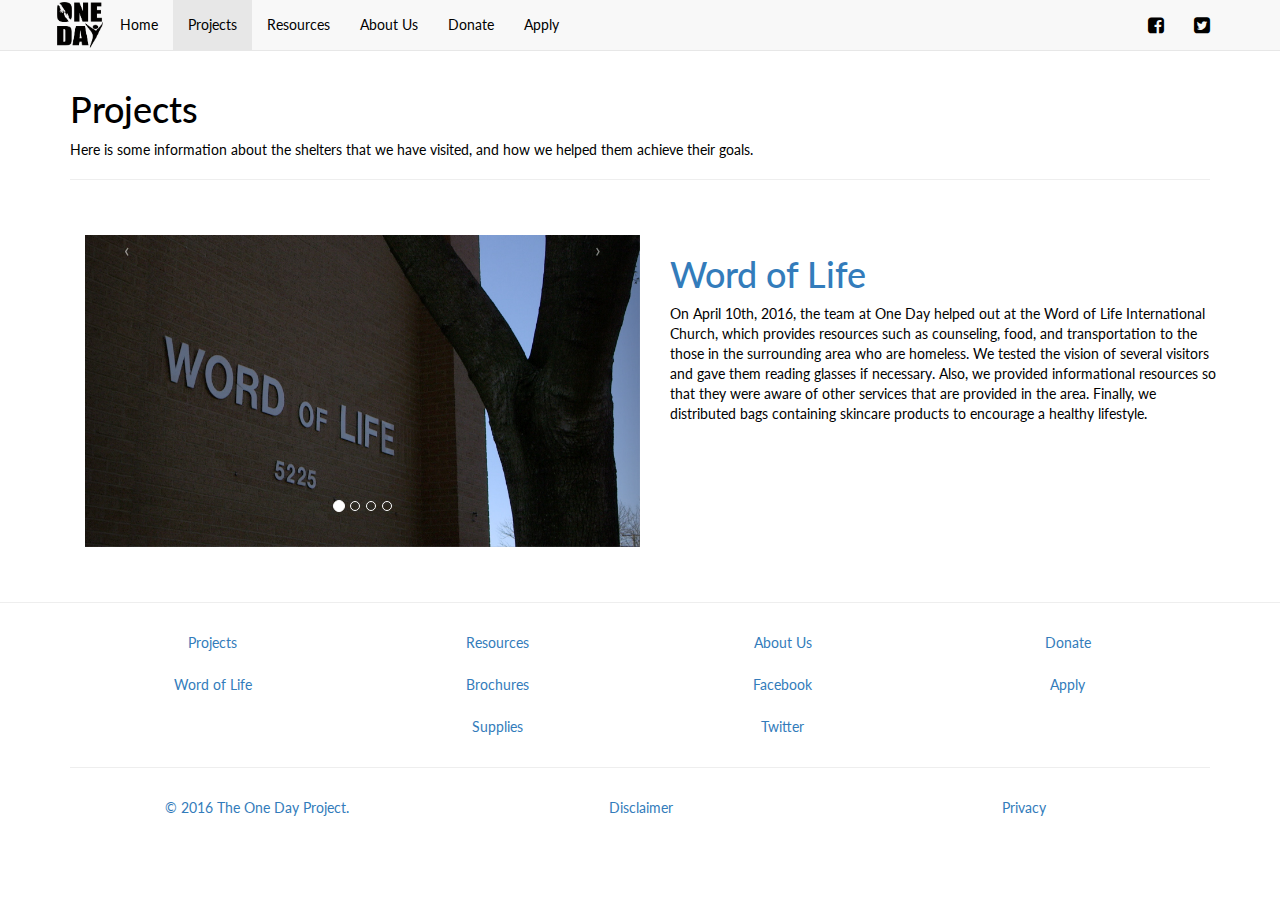
<file: projects/index.html>
<!DOCTYPE html>
<html>
	<head>
		<link rel="apple-touch-icon" sizes="57x57" href="/apple-touch-icon-57x57.png">
		<link rel="apple-touch-icon" sizes="60x60" href="/apple-touch-icon-60x60.png">
		<link rel="apple-touch-icon" sizes="72x72" href="/apple-touch-icon-72x72.png">
		<link rel="apple-touch-icon" sizes="76x76" href="/apple-touch-icon-76x76.png">
		<link rel="apple-touch-icon" sizes="114x114" href="/apple-touch-icon-114x114.png">
		<link rel="apple-touch-icon" sizes="120x120" href="/apple-touch-icon-120x120.png">
		<link rel="apple-touch-icon" sizes="144x144" href="/apple-touch-icon-144x144.png">
		<link rel="apple-touch-icon" sizes="152x152" href="/apple-touch-icon-152x152.png">
		<link rel="apple-touch-icon" sizes="180x180" href="/apple-touch-icon-180x180.png">
		<link rel="icon" type="image/png" href="/favicon-32x32.png" sizes="32x32">
		<link rel="icon" type="image/png" href="/favicon-194x194.png" sizes="194x194">
		<link rel="icon" type="image/png" href="/favicon-96x96.png" sizes="96x96">
		<link rel="icon" type="image/png" href="/android-chrome-192x192.png" sizes="192x192">
		<link rel="icon" type="image/png" href="/favicon-16x16.png" sizes="16x16">
		<link rel="manifest" href="/manifest.json">
		<link rel="mask-icon" href="/safari-pinned-tab.svg" color="#000000">		
		<meta charset="utf-8">
		<meta name="viewport" content="width=device-width, initial-scale=1">
		<meta name="msapplication-TileColor" content="#da532c">
		<meta name="msapplication-TileImage" content="/mstile-144x144.png">
		<meta name="theme-color" content="#ffffff">		
		<meta charset="utf-8">
		<meta name="viewport" content="width=device-width, initial-scale=1">
		<script type="text/javascript" src="/main/js/jquery.min.js"></script>
		<script type="text/javascript" src="/main/js/bootstrap.min.js"></script>
		<script type="text/javascript" src="/main/js/main.js"></script>
		<link href="/main/font-awesome/css/font-awesome.min.css" rel="stylesheet" type="text/css">
		<link href="/main/css/bootstrap.css" rel="stylesheet" type="text/css">
		<link href="/main/css/main.css" rel="stylesheet" type="text/css">
		<link href="res/css/main.css" rel="stylesheet" type="text/css">
		<title>Projects - The One Day Project</title>
	</head>
	<body>
		<nav class="navbar navbar-default navbar-fixed-top">
			<div class="container">
				<div class="navbar-header">
					<button type="button" class="navbar-toggle collapsed" data-toggle="collapse" data-target="#navbar" aria-expanded="false" aria-controls="navbar">
					<span class="sr-only">Toggle navigation</span>
					<span class="icon-bar"></span>
					<span class="icon-bar"></span>
					<span class="icon-bar"></span>
					</button>
					<a class="navbar-brand" href="/"><img src="/main/images/logosquare.png"/></a>
				</div>
				<div id="navbar" class="navbar-collapse collapse">
					<ul class="nav navbar-nav">
						<li><a href="/">Home</a></li>
						<li class="active"><a href="/projects/">Projects</a></li>
						<li><a href="/resources/">Resources</a></li>
						<li><a href="/about/">About Us</a></li>
						<li><a href="/donate/">Donate</a></li>
						<li><a href="/apply/">Apply</a></li>
					</ul>
					<ul class="nav navbar-nav navbar-right social">
						<li><a href="https://facebook.com/TheOneDayProject"><i class="fa fa-facebook-square fa-lg" aria-hidden="true"></i></a></li>
						<li><a href="https://twitter.com/OneDayProjectHQ"><i class="fa fa-twitter-square fa-lg" aria-hidden="true"></i></a></li>
					</ul>
				</div><!--/.nav-collapse -->
				<div id="navbar">
			</div>
		</nav>
		<div class="container">
			<div class="page-header">
				<h1>Projects</h1>
				<p>Here is some information about the shelters that we have visited, and how we helped them achieve their goals.</p>
			</div>
			<div id="wordoflife" class="section">
			<div class="container">
				<div class="row">
					<div class="col-md-6">
						<div id="carousel" class="carousel slide carousel-fade" data-ride="carousel" data-pause="false" data-interval="5000">
						<ol class="carousel-indicators">
							<li data-target="#carousel" data-slide-to="0" class="active"></li>
							<li data-target="#carousel" data-slide-to="1"></li>
							<li data-target="#carousel" data-slide-to="2"></li>
							<li data-target="#carousel" data-slide-to="3"></li>
						</ol>
						<!-- Carousel items -->
						<div class="carousel-inner">
							<div class="active item">
								<img src="res/images/slide0.jpg"/>
							</div>
							<div class="item">
								<img src="res/images/slide1.jpg"/>
							</div>
							<div class="item">
								<img src="res/images/slide2.jpg"/>
							</div>
							<div class="item">
								<img src="res/images/slide3.jpg"/>
							</div>
							<a class="carousel-control left" href="#carousel" data-slide="prev">&lsaquo;</a>
							<a class="carousel-control right" href="#carousel" data-slide="next">&rsaquo;</a>
						</div>
					</div>
					</div>
					<div class="col-md-6">
						<h1 class="text-primary">Word of Life</h1>
						<p>On April 10th, 2016, the team at One Day helped out at the Word of Life International Church, which provides resources such as counseling, food, and transportation to the those in the surrounding area who are homeless. We tested the vision of several visitors and gave them reading glasses if necessary. Also, we provided informational resources so that they were aware of other services that are provided in the area. Finally, we distributed bags containing skincare products to encourage a healthy lifestyle. </p>
					</div>
				</div>
			</div>
			</div>
		</div>
		<hr/>
		<div class="container text-center">
		<div class="row">
			<div class="col-lg-12">
			<div class="col-md-3">
				<ul class="nav nav-pills nav-stacked">
					<li><a href="/projects/">Projects</a></li>
					<li><a href="/projects/#wordoflife">Word of Life</a></li>
				</ul>
			</div>
			<div class="col-md-3">
				<ul class="nav nav-pills nav-stacked">
					<li><a href="/resources/">Resources</a></li>
					<li><a href="/resources/#brochures">Brochures</a></li>
					<li><a href="/resources/#supplies">Supplies</a></li>
				</ul>
			</div>
			<div class="col-md-3">
				<ul class="nav nav-pills nav-stacked">
					<li><a href="/about/">About Us</a></li>
					<li><a href="https://facebook.com/TheOneDayProject">Facebook</a></li>
					<li><a href="https://twitter.com/OneDayProjectHQ">Twitter</a></li>
				</ul>
			</div>
			<div class="col-md-3">
				<ul class="nav nav-pills nav-stacked">
					<li><a href="/donate/">Donate</a></li>
					<li><a href="/apply/">Apply</a></li>
				</ul>
			</div>
			</div>
		</div>
		<hr/>
			<div class="row">
				<div class="col-lg-12">
					<ul class="nav nav-pills nav-justified">
						<li><a href="/">© 2016 The One Day Project.</a></li>
						<li><a href="/main/Disclaimer.pdf">Disclaimer</a></li>
						<li><a href="/main/Privacy.pdf">Privacy</a></li>
					</ul>
				</div>
			</div>
		</div>
	</body>
</html>
</file>
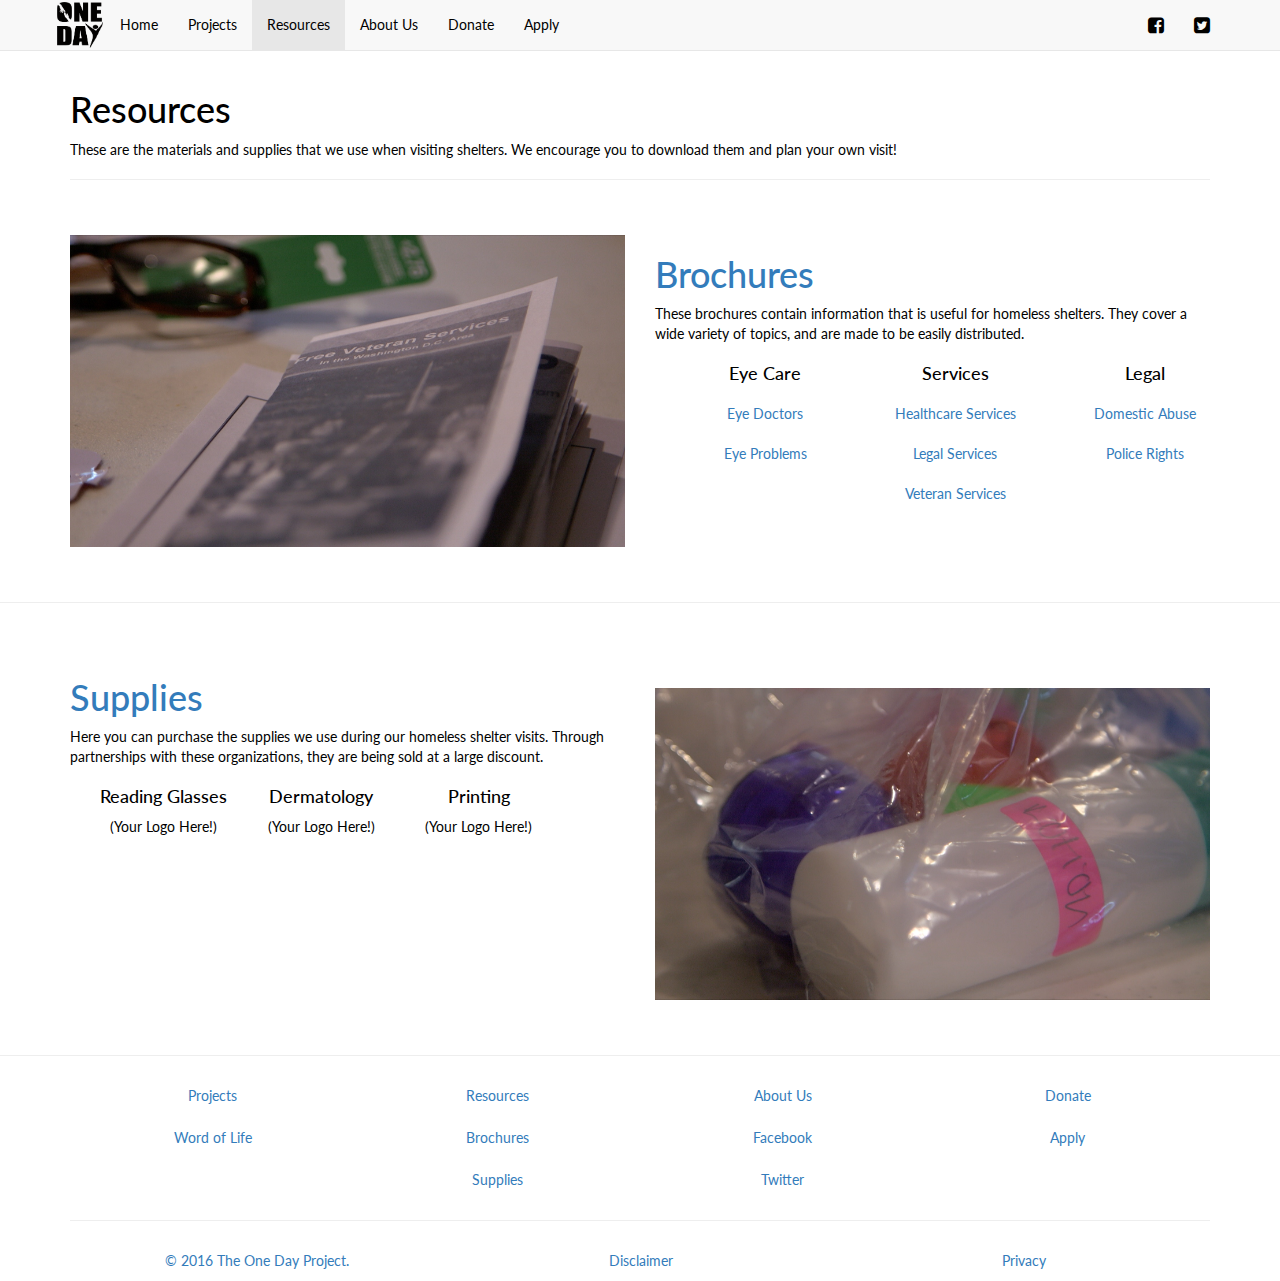
<file: resources/index.html>
<!DOCTYPE html>
<html>
	<head>
		<link rel="apple-touch-icon" sizes="57x57" href="/apple-touch-icon-57x57.png">
		<link rel="apple-touch-icon" sizes="60x60" href="/apple-touch-icon-60x60.png">
		<link rel="apple-touch-icon" sizes="72x72" href="/apple-touch-icon-72x72.png">
		<link rel="apple-touch-icon" sizes="76x76" href="/apple-touch-icon-76x76.png">
		<link rel="apple-touch-icon" sizes="114x114" href="/apple-touch-icon-114x114.png">
		<link rel="apple-touch-icon" sizes="120x120" href="/apple-touch-icon-120x120.png">
		<link rel="apple-touch-icon" sizes="144x144" href="/apple-touch-icon-144x144.png">
		<link rel="apple-touch-icon" sizes="152x152" href="/apple-touch-icon-152x152.png">
		<link rel="apple-touch-icon" sizes="180x180" href="/apple-touch-icon-180x180.png">
		<link rel="icon" type="image/png" href="/favicon-32x32.png" sizes="32x32">
		<link rel="icon" type="image/png" href="/favicon-194x194.png" sizes="194x194">
		<link rel="icon" type="image/png" href="/favicon-96x96.png" sizes="96x96">
		<link rel="icon" type="image/png" href="/android-chrome-192x192.png" sizes="192x192">
		<link rel="icon" type="image/png" href="/favicon-16x16.png" sizes="16x16">
		<link rel="manifest" href="/manifest.json">
		<link rel="mask-icon" href="/safari-pinned-tab.svg" color="#000000">		
		<meta charset="utf-8">
		<meta name="viewport" content="width=device-width, initial-scale=1">
		<meta name="msapplication-TileColor" content="#da532c">
		<meta name="msapplication-TileImage" content="/mstile-144x144.png">
		<meta name="theme-color" content="#ffffff">		
		<meta charset="utf-8">
		<meta name="viewport" content="width=device-width, initial-scale=1">
		<script type="text/javascript" src="/main/js/jquery.min.js"></script>
		<script type="text/javascript" src="/main/js/bootstrap.min.js"></script>
		<script type="text/javascript" src="/main/js/main.js"></script>
		<link href="/main/font-awesome/css/font-awesome.min.css" rel="stylesheet" type="text/css">
		<link href="/main/css/bootstrap.css" rel="stylesheet" type="text/css">
		<link href="/main/css/main.css" rel="stylesheet" type="text/css">
		<title>Resources - The One Day Project</title>
	</head>
	<body>
		<nav class="navbar navbar-default navbar-fixed-top">
			<div class="container">
				<div class="navbar-header">
					<button type="button" class="navbar-toggle collapsed" data-toggle="collapse" data-target="#navbar" aria-expanded="false" aria-controls="navbar">
					<span class="sr-only">Toggle navigation</span>
					<span class="icon-bar"></span>
					<span class="icon-bar"></span>
					<span class="icon-bar"></span>
					</button>
					<a class="navbar-brand" href="/"><img src="/main/images/logosquare.png"/></a>
				</div>
				<div id="navbar" class="navbar-collapse collapse">
					<ul class="nav navbar-nav">
						<li><a href="/">Home</a></li>
						<li><a href="/projects/">Projects</a></li>
						<li class="active"><a href="/resources/">Resources</a></li>
						<li><a href="/about/">About Us</a></li>
						<li><a href="/donate/">Donate</a></li>
						<li><a href="/apply/">Apply</a></li>
					</ul>
					<ul class="nav navbar-nav navbar-right social">
						<li><a href="https://facebook.com/TheOneDayProject"><i class="fa fa-facebook-square fa-lg" aria-hidden="true"></i></a></li>
						<li><a href="https://twitter.com/OneDayProjectHQ"><i class="fa fa-twitter-square fa-lg" aria-hidden="true"></i></a></li>
					</ul>
				</div><!--/.nav-collapse -->
				<div id="navbar">
			</div>
		</nav>
		<div class="container">
			<div class="page-header">
				<h1>Resources</h1>
				<p>These are the materials and supplies that we use when visiting shelters. We encourage you to download them and plan your own visit!</p>
			</div>
		</div>
		<div id="brochures" class="section">
			<div class="container">
				<div class="row">
					<div class="col-md-6">
						<img src="res/images/brochures.jpg" class="img-responsive">
					</div>
					<div class="col-md-6">
						<h1 class="text-primary">Brochures</h1>
						<p>These brochures contain information that is useful for homeless shelters. They cover a wide variety of topics, and are made to be easily distributed.</p>
						<div class="container text-center">
							<div class="row">
								<div class="col-md-12">
									<div class="col-md-2">
										<h4>Eye Care</h4>
										<ul class="nav">
											<li><a href="res/brochures/Brochure_EyeDoctors_2016.pdf" target="_blank">Eye Doctors</a></li>
											<li><a href="res/brochures/Brochure_EyeProblems_2016.pdf" target="_blank">Eye Problems</a></li>
										</ul>
									</div>
									<div class="col-md-2">
										<h4>Services</h4>
										<ul class="nav">
											<li><a href="res/brochures/Brochure_HealthcareServices_2016.pdf" target="_blank">Healthcare Services</a></li>
											<li><a href="res/brochures/Brochure_LegalServices_2016.pdf" target="_blank">Legal Services</a></li>
											<li><a href="res/brochures/Brochure_VeteranServices_2016.pdf" target="_blank">Veteran Services</a></li>
										</ul>
									</div>
									<div class="col-md-2">
										<h4>Legal</h4>
										<ul class="nav">
											<li><a href="res/brochures/Brochure_DomesticAbuse_2016.pdf" target="_blank">Domestic Abuse</a></li>
											<li><a href="res/brochures/Brochure_Police_2016.pdf" target="_blank">Police Rights</a></li>
										</ul>
									</div>
								</div>
							</div>
						</div>
					</div>
				</div>
			</div>
		</div>
		<hr/>
		<div id="supplies" class="section">
			<div class="container">
				<div class="row">
					<div class="col-md-6">
						<h1 class="text-primary">Supplies</h1>
						<p>Here you can purchase the supplies we use during our homeless shelter visits. Through partnerships with these organizations, they are being sold at a large discount.</p>
						<div class="container text-center">
							<div class="row">
								<div class="col-lg-10">
									<div class="col-md-2">
										<h4>Reading Glasses</h4>
										<!--<a href="http://optical.cvs.com/reading-glasses.asp" target="_blank"><img src="res/images/cvslogo.png" class="img-responsive"/></a>-->
										<p>(Your Logo Here!)</p>
									</div>
									<div class="col-md-2">
										<h4>Dermatology</h4>
										<!--<a href="http://www1.macys.com/shop/makeup-and-perfume/skin-care?id=30078" target="_blank"><img src="res/images/macyslogo.png" class="img-responsive"/></a>-->
										<p>(Your Logo Here!)</p>
									</div>
									<div class="col-md-2">
										<h4>Printing</h4>
										<!--<a href="http://www.officedepot.com/" target="_blank"><img src="res/images/officemaxlogo.png" class="img-responsive"/></a>-->
										<p>(Your Logo Here!)</p>
									</div>
								</div>
							</div>
						</div>
					</div>
					<div class="col-md-6" style="padding-top: 30px;">
						<img src="res/images/supplies.jpg" class="img-responsive">
					</div>
				</div>
			</div>
		</div>
		<hr/>
		<div class="container text-center">
		<div class="row">
			<div class="col-lg-12">
			<div class="col-md-3">
				<ul class="nav nav-pills nav-stacked">
					<li><a href="/projects/">Projects</a></li>
					<li><a href="/projects/#wordoflife">Word of Life</a></li>
				</ul>
			</div>
			<div class="col-md-3">
				<ul class="nav nav-pills nav-stacked">
					<li><a href="/resources/">Resources</a></li>
					<li><a href="/resources/#brochures">Brochures</a></li>
					<li><a href="/resources/#supplies">Supplies</a></li>
				</ul>
			</div>
			<div class="col-md-3">
				<ul class="nav nav-pills nav-stacked">
					<li><a href="/about/">About Us</a></li>
					<li><a href="https://facebook.com/TheOneDayProject">Facebook</a></li>
					<li><a href="https://twitter.com/OneDayProjectHQ">Twitter</a></li>
				</ul>
			</div>
			<div class="col-md-3">
				<ul class="nav nav-pills nav-stacked">
					<li><a href="/donate/">Donate</a></li>
					<li><a href="/apply/">Apply</a></li>
				</ul>
			</div>  
			</div>
		</div>
		<hr/>
			<div class="row">
				<div class="col-lg-12">
					<ul class="nav nav-pills nav-justified">
						<li><a href="/">© 2016 The One Day Project.</a></li>
						<li><a href="/main/Disclaimer.pdf">Disclaimer</a></li>
						<li><a href="/main/Privacy.pdf">Privacy</a></li>
					</ul>
				</div>
			</div>
		</div>
	</body>
</html>
</file>
<file: main/css/main.css>
body {
	padding-top: 50px;
}

.navbar-brand {
	padding: 0px;
}

.navbar-brand>img {
	height: 100%;
	padding: 2px;
	width: auto;
}
</file>
<file: res/css/main.css>
.carousel-fade .carousel-inner .item {
	-webkit-transition-property: opacity;
	transition-property: opacity;
}
.carousel-fade .carousel-inner .item,
.carousel-fade .carousel-inner .active.left,
.carousel-fade .carousel-inner .active.right {
	opacity: 0;
}
.carousel-fade .carousel-inner .active,
.carousel-fade .carousel-inner .next.left,
.carousel-fade .carousel-inner .prev.right {
	opacity: 1;
}
.carousel-fade .carousel-inner .next,
.carousel-fade .carousel-inner .prev,
.carousel-fade .carousel-inner .active.left,
.carousel-fade .carousel-inner .active.right {
	left: 0;
	-webkit-transform: translate3d(0, 0, 0);
		transform: translate3d(0, 0, 0);
}
.carousel-fade .carousel-control {
	z-index: 2;
}
html,
body,
.carousel,
.carousel-inner,
.carousel-inner .item {
	height: 100%;
}

.overlay { 
	color:#F8F8F8;
	position:absolute;
	z-index:12;
	top:40%;
	left:0;
	width:100%;
	text-align:center;
}

.btn-primary:focus,
.btn-primary.focus,
.btn-primary:active,
.btn-primary.active,
.open > .dropdown-toggle.btn-primary {
	color: #ffffff;
	background-color: #337cbb;
	border-color: #2e6fa7;
}
.btn-primary:active,
.btn-primary.active,
.open > .dropdown-toggle.btn-primary {
	background-image: none;
}

@media screen and (max-width: 480px) {
	#btn-learnmore {
		display: none !important;
	}
	
	#missionstatement {
		display: none !important;
	}
}
</file>
<file: about/res/css/main.css>
#video iframe {
    padding-left: 5%;
    padding-right: 5%;
    padding-bottom: 5%;
}
</file>
<file: projects/res/css/main.css>
.carousel-fade .carousel-inner .item {
	-webkit-transition-property: opacity;
	transition-property: opacity;
}
.carousel-fade .carousel-inner .item,
.carousel-fade .carousel-inner .active.left,
.carousel-fade .carousel-inner .active.right {
	opacity: 0;
}
.carousel-fade .carousel-inner .active,
.carousel-fade .carousel-inner .next.left,
.carousel-fade .carousel-inner .prev.right {
	opacity: 1;
}
.carousel-fade .carousel-inner .next,
.carousel-fade .carousel-inner .prev,
.carousel-fade .carousel-inner .active.left,
.carousel-fade .carousel-inner .active.right {
	left: 0;
	-webkit-transform: translate3d(0, 0, 0);
		transform: translate3d(0, 0, 0);
}
.carousel-fade .carousel-control {
	z-index: 2;
}
html,
body,
.carousel,
.carousel-inner,
.carousel-inner .item {
	height: 100%;
}

.overlay { 
	color:#F8F8F8;
	position:absolute;
	z-index:12;
	top:40%;
	left:0;
	width:100%;
	text-align:center;
}

.btn-primary:focus,
.btn-primary.focus,
.btn-primary:active,
.btn-primary.active,
.open > .dropdown-toggle.btn-primary {
	color: #ffffff;
	background-color: #337cbb;
	border-color: #2e6fa7;
}
.btn-primary:active,
.btn-primary.active,
.open > .dropdown-toggle.btn-primary {
	background-image: none;
}

@media screen and (max-width: 480px) {
	#btn-learnmore {
		display: none !important;
	}
	
	#missionstatement {
		display: none !important;
	}
}
</file>
